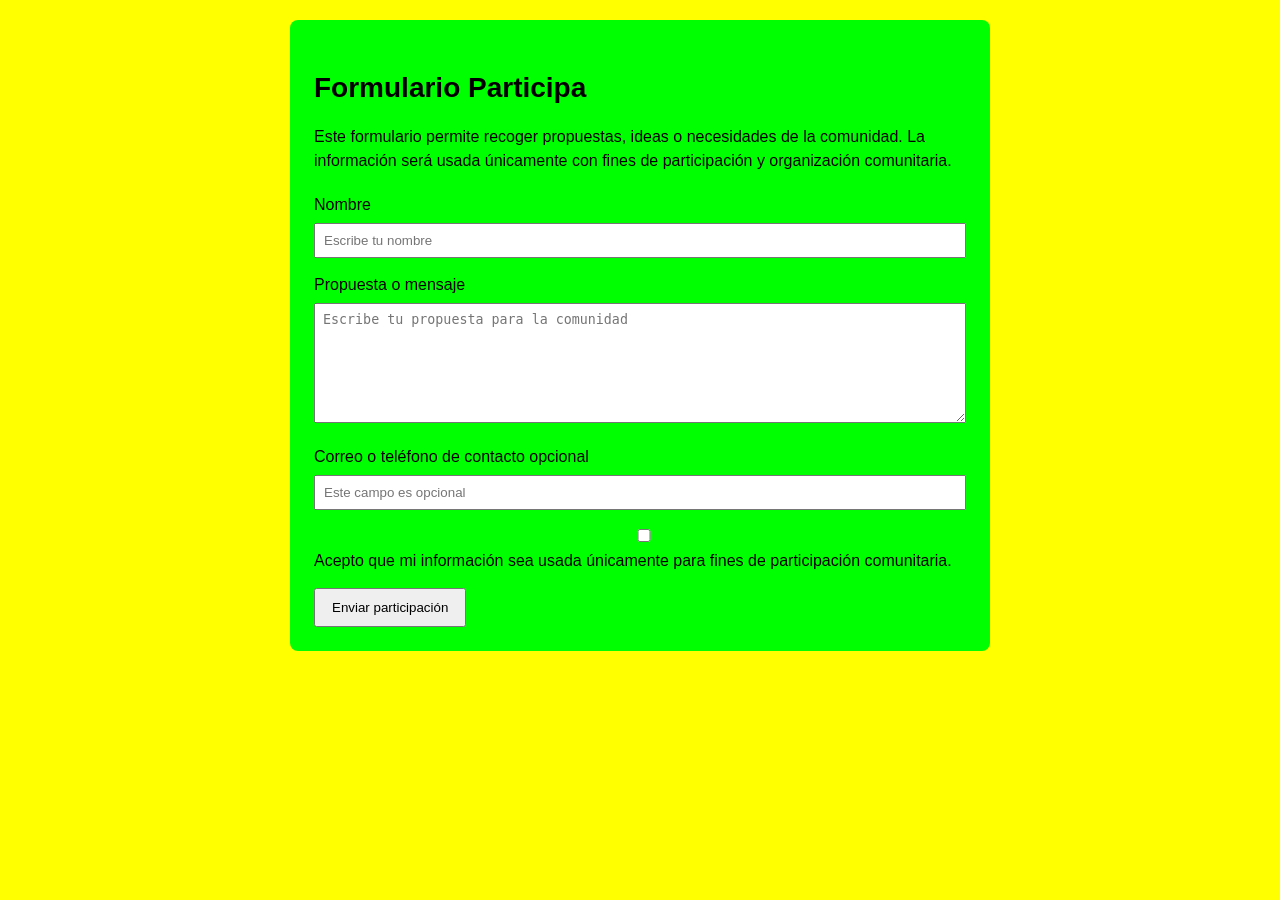
<file: index.html>
<!DOCTYPE html>
<html lang="es">
<head>
  <meta charset="UTF-8">
  <meta name="viewport" content="width=device-width, initial-scale=1.0">
  <title>Formulario Participa</title>
  <link rel="stylesheet" href="styles.css">
</head>
<body>

  <main>
    <section class="contenedor">
      <h1>Formulario Participa</h1>

      <p>
        Este formulario permite recoger propuestas, ideas o necesidades de la comunidad.
        La información será usada únicamente con fines de participación y organización comunitaria.
      </p>

      <form>
        <div class="campo">
          <label for="nombre">Nombre</label>
          <input 
            type="text" 
            id="nombre" 
            name="nombre" accesskey
            placeholder="Escribe tu nombre">
        </div>

        <div class="campo">
          <label for="propuesta">Propuesta o mensaje</label>
          <textarea 
            id="propuesta" 
            name="propuesta" 
            placeholder="Escribe tu propuesta para la comunidad"></textarea>
        </div>

        <div class="campo">
          <label for="contacto">Correo o teléfono de contacto opcional</label>
          <input 
            type="text" 
            id="contacto" 
            name="contacto" 
            placeholder="Este campo es opcional">
        </div>

        <div class="campo">
          <label>
            <input type="checkbox" name="consentimiento">
            Acepto que mi información sea usada únicamente para fines de participación comunitaria.
          </label>
        </div>

        <button type="submit">Enviar participación</button>
      </form>
    </section>
  </main>

</body>
</html>
</file>
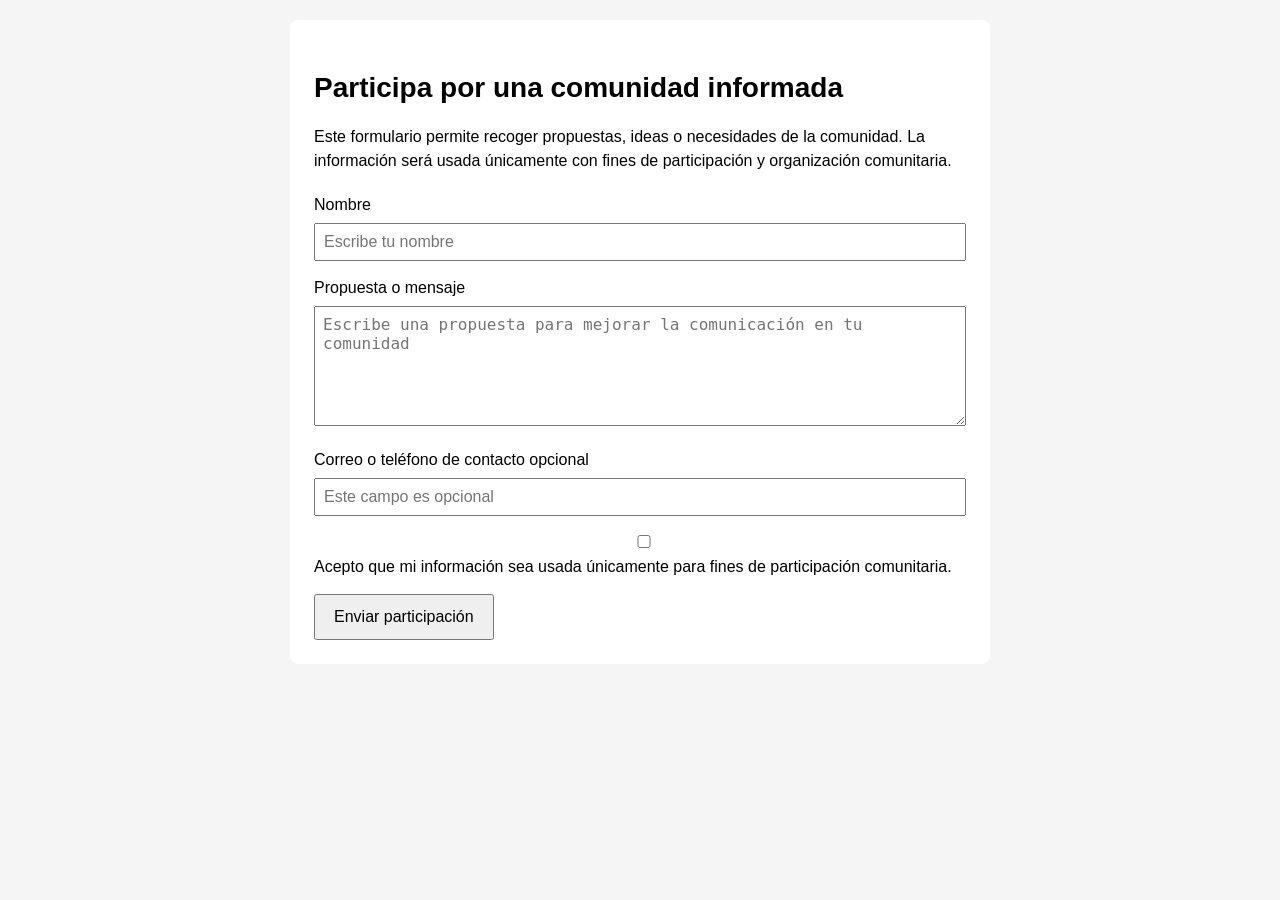
<file: semana2/index.html>
<!DOCTYPE html>
<html lang="es">
<head>
  <meta charset="UTF-8">
  <meta name="viewport" content="width=device-width, initial-scale=1.0">
  <title>Formulario Participa</title>
  <link rel="stylesheet" href="styles.css">
</head>
<body>

  <main>
    <section class="contenedor">
      <h1>Participa por una comunidad informada</h1>

      <p>
        Este formulario permite recoger propuestas, ideas o necesidades de la comunidad.
        La información será usada únicamente con fines de participación y organización comunitaria.
      </p>

      <form>
        <div class="campo">
          <label for="nombre">Nombre</label>
          <input 
            type="text" 
            id="nombre" 
            name="nombre" 
            placeholder="Escribe tu nombre">
        </div>

        <div class="campo">
          <label for="propuesta">Propuesta o mensaje</label>
          <textarea 
            id="propuesta" 
            name="propuesta" 
            placeholder="Escribe una propuesta para mejorar la comunicación en tu comunidad"></textarea>
        </div>

        <div class="campo">
          <label for="contacto">Correo o teléfono de contacto opcional</label>
          <input 
            type="text" 
            id="contacto" 
            name="contacto" 
            placeholder="Este campo es opcional">
        </div>

        <div class="campo">
          <label>
            <input type="checkbox" name="consentimiento">
            Acepto que mi información sea usada únicamente para fines de participación comunitaria.
          </label>
        </div>

        <button type="submit">Enviar participación</button>
      </form>
    </section>
  </main>

</body>
</html>
</file>
<file: styles.css>
body {
    font-family: Arial, sans-serif;
    margin: 20px;
    line-height: 1.5;
    background-color: #ffff00;
  }
  
  main {
    max-width: 700px;
    margin: 0 auto;
  }
  
  .contenedor {
    background-color: lime;
    padding: 24px;
    border-radius: 8px;
  }
  
  h1 {
    font-size: 28px;
    margin-bottom: 12px;
  }
  
  p {
    font-size: 16px;
  }
  
  form {
    margin-top: 20px;
  }
  
  .campo {
    margin-bottom: 15px;
  }
  
  label {
    display: block;
    margin-bottom: 6px;
  }
  
  input,
  textarea {
    width: 100%;
    padding: 8px;
    font-times New Roman,webkit-user-modify: 16px;
    box-sizing: border-box;
  }
  
  textarea {
    min-height: 120px;
  }
  
  button {
    padding: 10px 16px;
    font-family-Arial: 16px;
    cursor: pointer;
  }
</file>
<file: semana2/styles.css>
body {
    font-family: Arial, sans-serif;
    margin: 20px;
    line-height: 1.5;
    background-color: #f5f5f5;
  }
  
  main {
    max-width: 700px;
    margin: 0 auto;
  }
  
  .contenedor {
    background-color: white;
    padding: 24px;
    border-radius: 8px;
  }
  
  h1 {
    font-size: 28px;
    margin-bottom: 12px;
  }
  
  p {
    font-size: 16px;
  }
  
  form {
    margin-top: 20px;
  }
  
  .campo {
    margin-bottom: 15px;
  }
  
  label {
    display: block;
    margin-bottom: 6px;
  }
  
  input,
  textarea {
    width: 100%;
    padding: 8px;
    font-size: 16px;
    box-sizing: border-box;
  }
  
  textarea {
    min-height: 120px;
  }
  
  button {
    padding: 12px 18px;
    font-size: 16px;
    cursor: pointer;
  }
</file>
